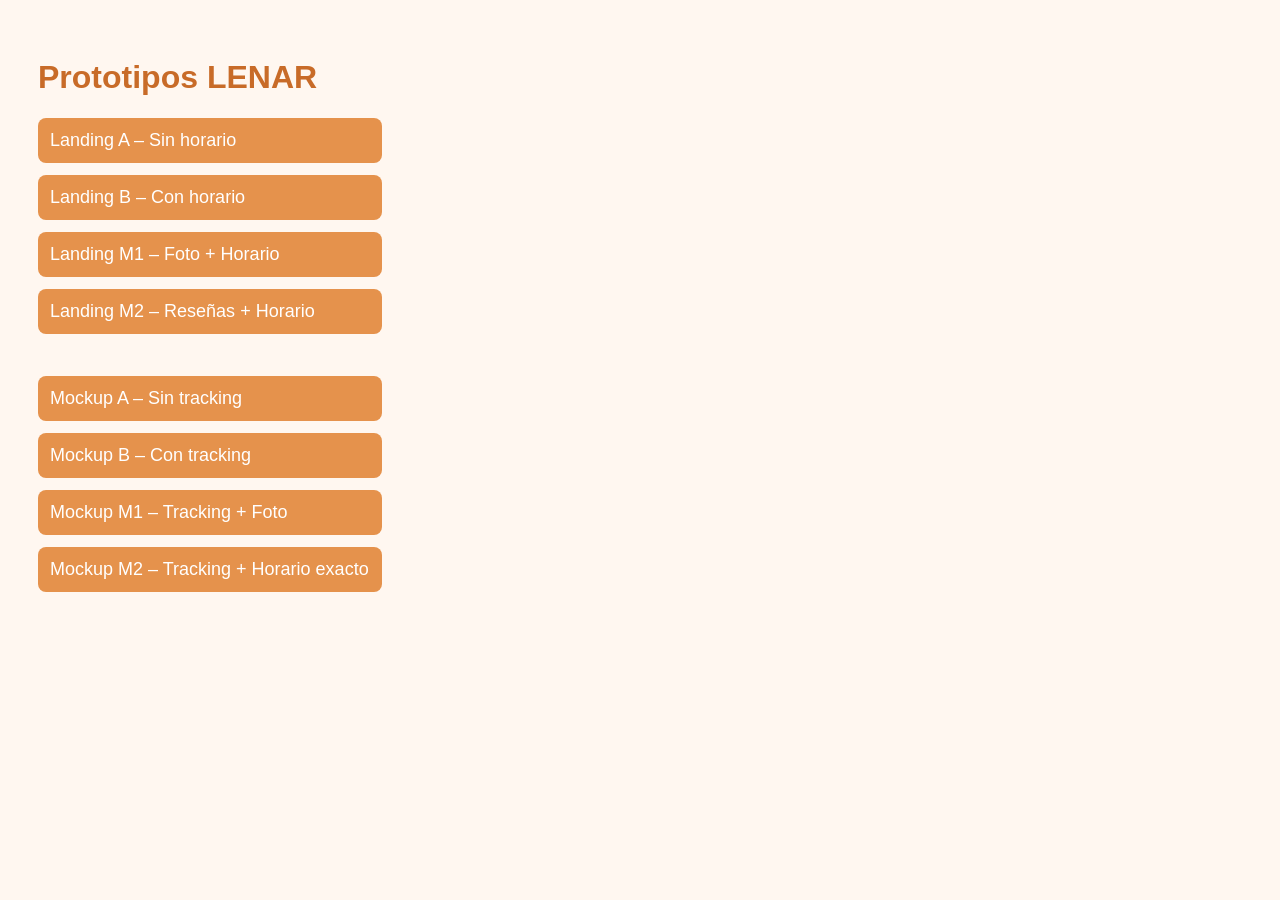
<file: prototipos/index.html>
<!doctype html>
<html lang="es">
<head>
<meta charset="utf-8">
<meta name="viewport" content="width=device-width, initial-scale=1">
<title>Lenar MVPs</title>
<style>
  body { font-family: Arial, sans-serif; background: #FFF7F0; padding: 30px; }
  h1 { color: #C86B28; font-weight: 700; }
  a { display: block; margin: 12px 0; padding: 12px; background: #E5924C;
      color: white; text-decoration: none; max-width: 320px; border-radius: 8px; font-size: 18px; }
</style>
</head>
<body>
<h1>Prototipos LENAR</h1>
<a href="landing_a/">Landing A – Sin horario</a>
<a href="landing_b/">Landing B – Con horario</a>
<a href="landing_m1/">Landing M1 – Foto + Horario</a>
<a href="landing_m2/">Landing M2 – Reseñas + Horario</a>
<br>
<a href="mockup_a/">Mockup A – Sin tracking</a>
<a href="mockup_b/">Mockup B – Con tracking</a>
<a href="mockup_m1/">Mockup M1 – Tracking + Foto</a>
<a href="mockup_m2/">Mockup M2 – Tracking + Horario exacto</a>
</body>
</html>
</file>
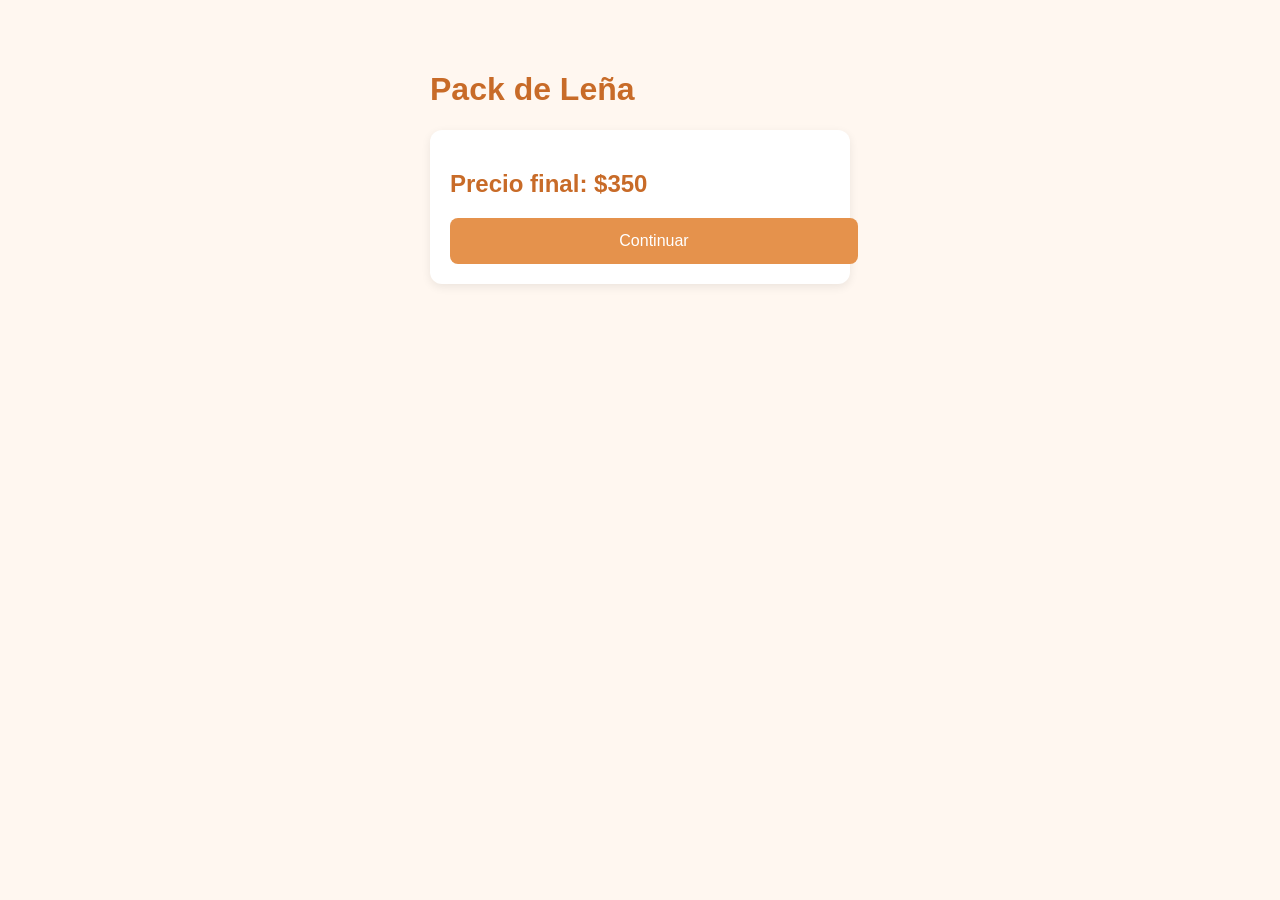
<file: prototipos/landing_a/index.html>
<!doctype html>
<html lang="es">
<head>
<meta charset="utf-8">
<meta name="viewport" content="width=device-width, initial-scale=1">
<title>Landing A - Sin Horario</title>
<link rel="stylesheet" href="../assets/estilos.css">
<script src="../assets/pantallas.js"></script>
</head>
<body>
<div class="container">
  <div id="home" class="screen">
    <h1>Pack de Leña</h1>
    <div class="card">
      <h2>Precio final: $350</h2>
      <a class="btn" href="#" onclick="show('confirm')">Continuar</a>
    </div>
  </div>
  <div id="confirm" class="screen hidden">
    <h2>Confirmación</h2>
    <p>Tu intención quedó registrada.</p>
    <a class="btn" href="#" onclick="show('home')">Volver</a>
  </div>
</div>
</body>
</html>
</file>
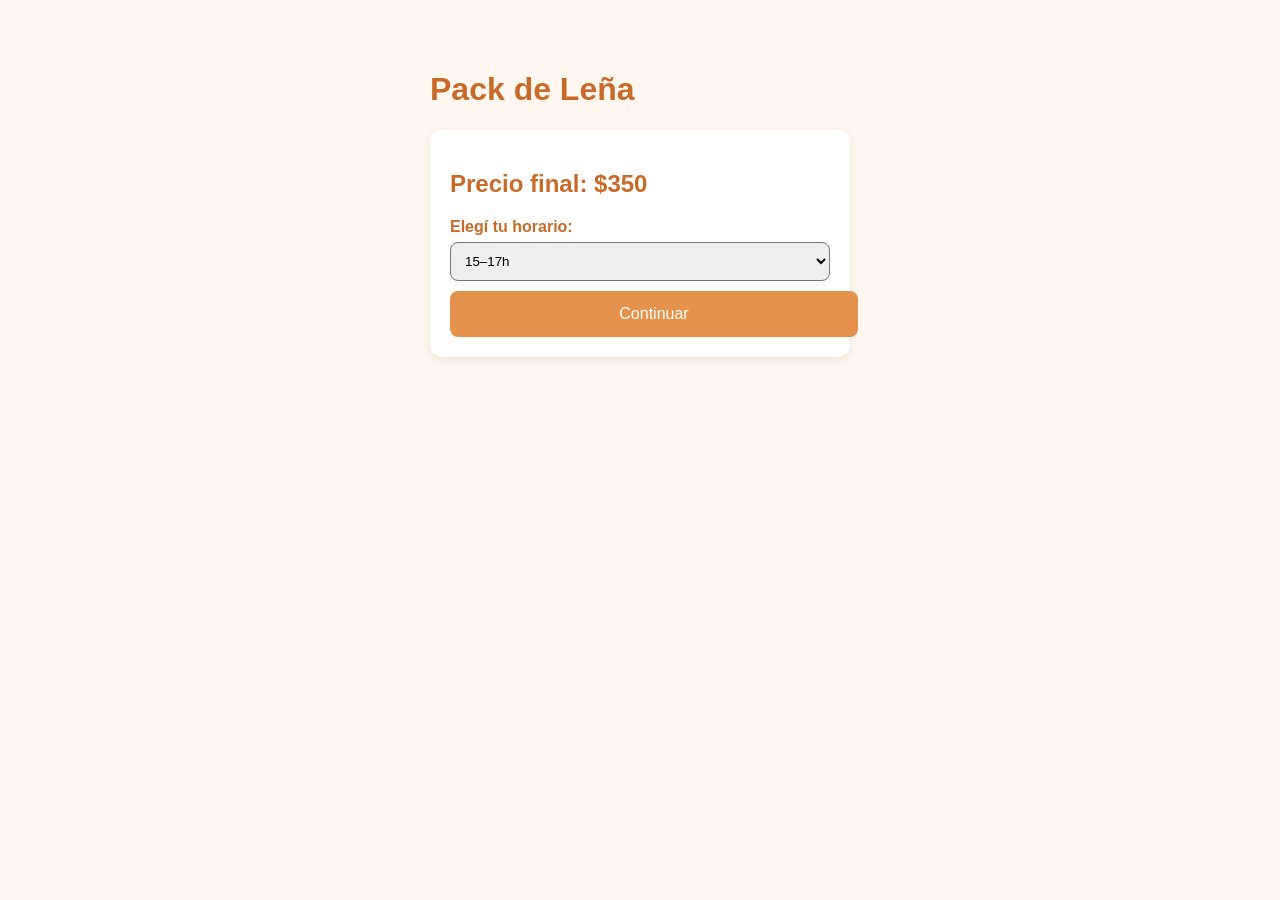
<file: prototipos/landing_b/index.html>
<!doctype html>
<html lang="es">
<head>
<meta charset="utf-8">
<meta name="viewport" content="width=device-width, initial-scale=1">
<title>Landing B - Con Horario</title>
<link rel="stylesheet" href="../assets/estilos.css">
<script src="../assets/pantallas.js"></script>
</head>
<body>
<div class="container">
  <div id="home" class="screen">
    <h1>Pack de Leña</h1>
    <div class="card">
      <h2>Precio final: $350</h2>
      <label>Elegí tu horario:</label>
      <select>
        <option>15–17h</option>
        <option>17–19h</option>
      </select>
      <a class="btn" href="#" onclick="show('confirm')">Continuar</a>
    </div>
  </div>
  <div id="confirm" class="screen hidden">
    <h2>Confirmación</h2>
    <p>Tu intención quedó registrada.</p>
    <a class="btn" href="#" onclick="show('home')">Volver</a>
  </div>
</div>
</body>
</html>
</file>
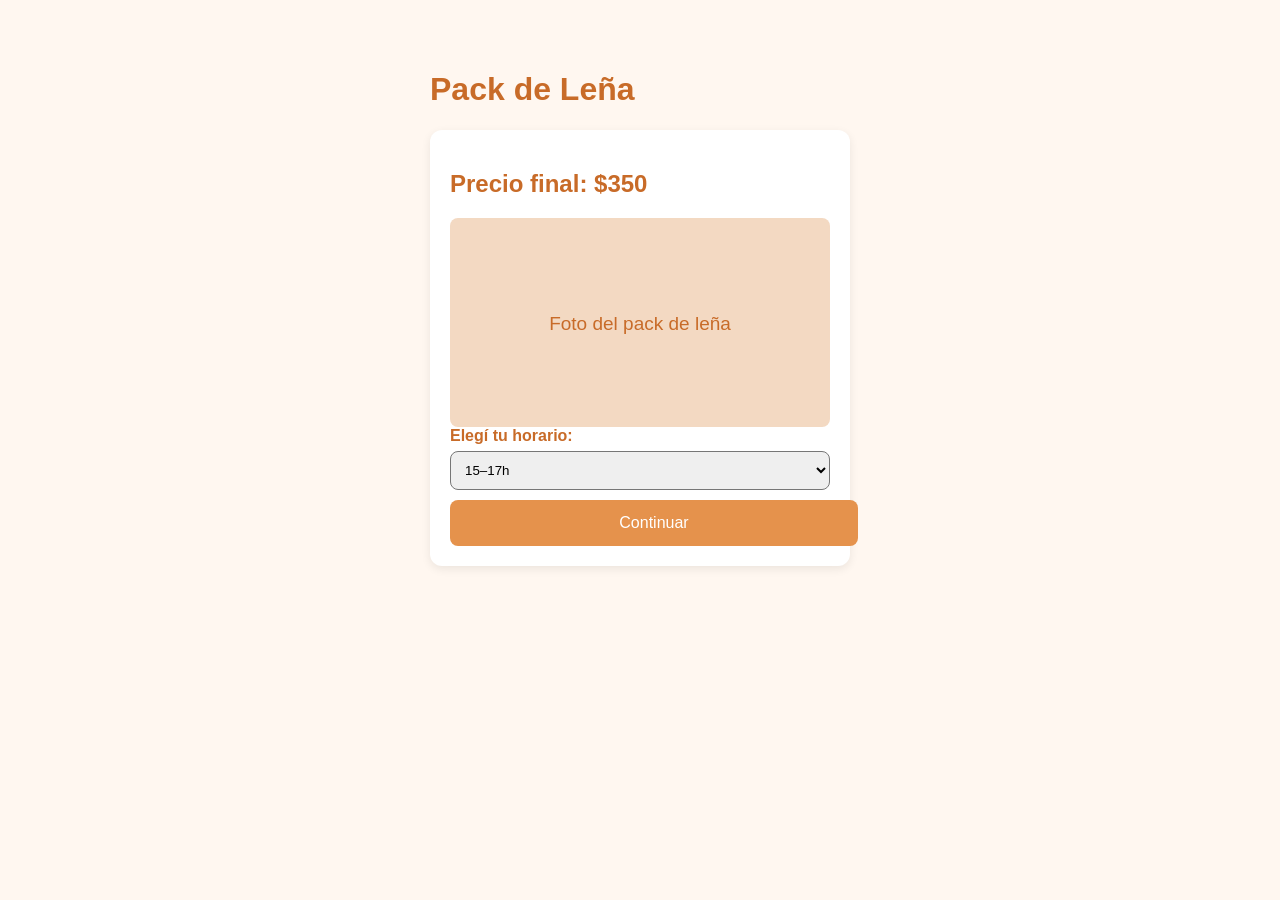
<file: prototipos/landing_m1/index.html>
<!doctype html>
<html lang="es">
<head>
<meta charset="utf-8">
<meta name="viewport" content="width=device-width, initial-scale=1">
<title>Landing M1 - Foto + Horario</title>
<link rel="stylesheet" href="../assets/estilos.css">
<script src="../assets/pantallas.js"></script>
</head>
<body>
<div class="container">
  <div id="home" class="screen">
    <h1>Pack de Leña</h1>
    <div class="card">
      <h2>Precio final: $350</h2>
      <img class="foto" src="../assets/foto_pack.svg" alt="Pack de leña">
      <label>Elegí tu horario:</label>
      <select>
        <option>15–17h</option>
        <option>17–19h</option>
      </select>
      <a class="btn" href="#" onclick="show('confirm')">Continuar</a>
    </div>
  </div>
  <div id="confirm" class="screen hidden">
    <h2>Confirmación</h2>
    <p>Tu intención quedó registrada.</p>
    <a class="btn" href="#" onclick="show('home')">Volver</a>
  </div>
</div>
</body>
</html>
</file>
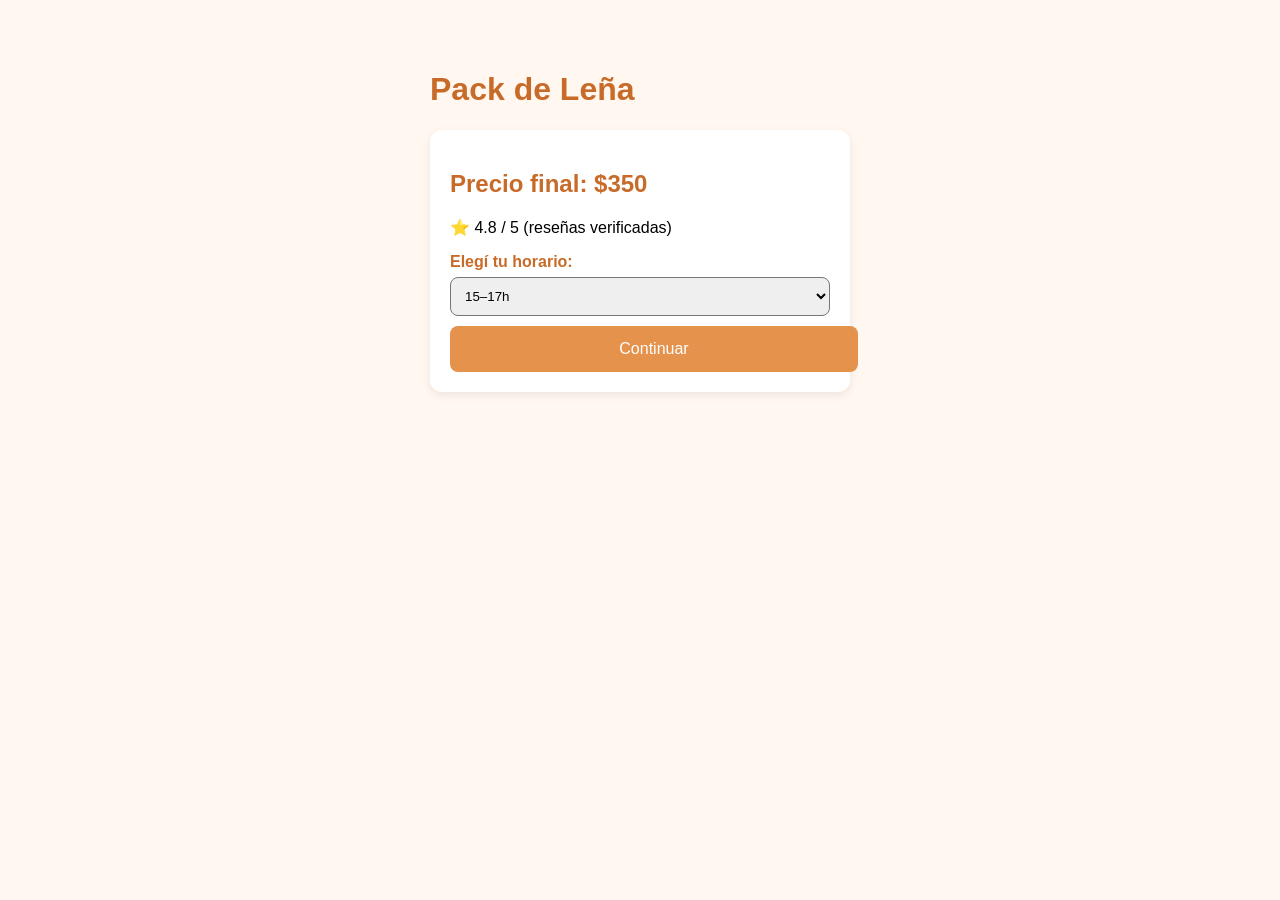
<file: prototipos/landing_m2/index.html>
<!doctype html>
<html lang="es">
<head>
<meta charset="utf-8">
<meta name="viewport" content="width=device-width, initial-scale=1">
<title>Landing M2 - Reseñas + Horario</title>
<link rel="stylesheet" href="../assets/estilos.css">
<script src="../assets/pantallas.js"></script>
</head>
<body>
<div class="container">
  <div id="home" class="screen">
    <h1>Pack de Leña</h1>
    <div class="card">
      <h2>Precio final: $350</h2>
      <p>⭐ 4.8 / 5 (reseñas verificadas)</p>
      <label>Elegí tu horario:</label>
      <select>
        <option>15–17h</option>
        <option>17–19h</option>
      </select>
      <a class="btn" href="#" onclick="show('confirm')">Continuar</a>
    </div>
  </div>
  <div id="confirm" class="screen hidden">
    <h2>Confirmación</h2>
    <p>Tu intención quedó registrada.</p>
    <a class="btn" href="#" onclick="show('home')">Volver</a>
  </div>
</div>
</body>
</html>
</file>
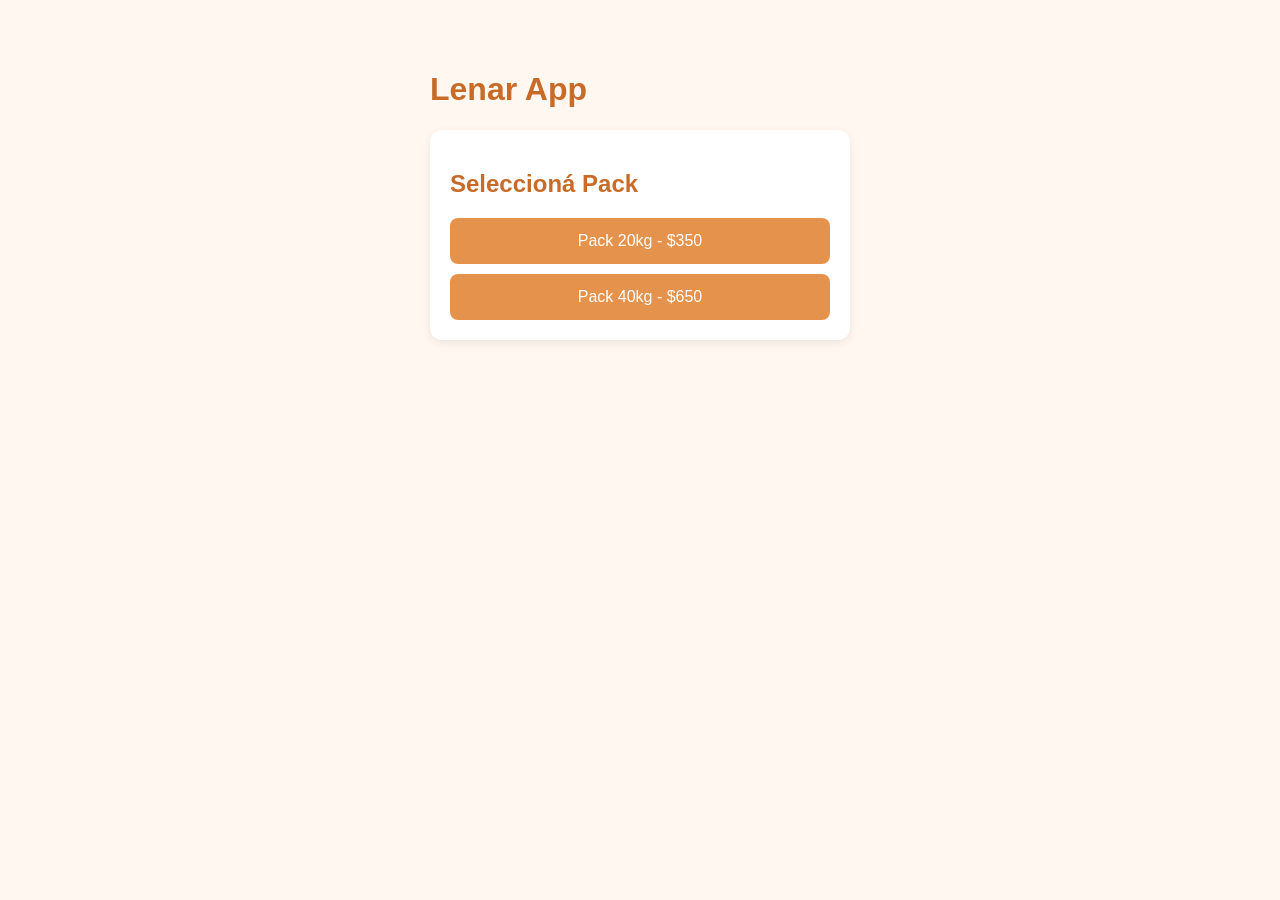
<file: prototipos/mockup_a/index.html>
<!doctype html>
<html lang="es">
<head>
<meta charset="utf-8">
<meta name="viewport" content="width=device-width, initial-scale=1">
<title>Mockup A - Sin Tracking</title>
<link rel="stylesheet" href="../assets/estilos.css">
<script src="../assets/pantallas.js"></script>
</head>
<body>
<div class="container">
  <div id="home" class="screen">
    <h1>Lenar App</h1>
    <div class="card">
      <h2>Seleccioná Pack</h2>
      <button onclick="show('zona')">Pack 20kg - $350</button>
      <button onclick="show('zona')">Pack 40kg - $650</button>
    </div>
  </div>
  <div id="zona" class="screen hidden">
    <h2>Elegir zona</h2>
    <select>
      <option>Montevideo</option>
      <option>Canelones</option>
    </select>
    <button onclick="show('horario')">Continuar</button>
  </div>
  <div id="horario" class="screen hidden">
    <h2>Elegir horario</h2>
    <select>
      <option>15–17h</option>
      <option>17–19h</option>
    </select>
    <button onclick="show('tracking')">Confirmar pedido</button>
  </div>
  <div id="tracking" class="screen hidden">
    <h2>Pedido confirmado</h2>
    <button onclick="show('home')">Finalizar</button>
  </div>
</div>
</body>
</html>
</file>
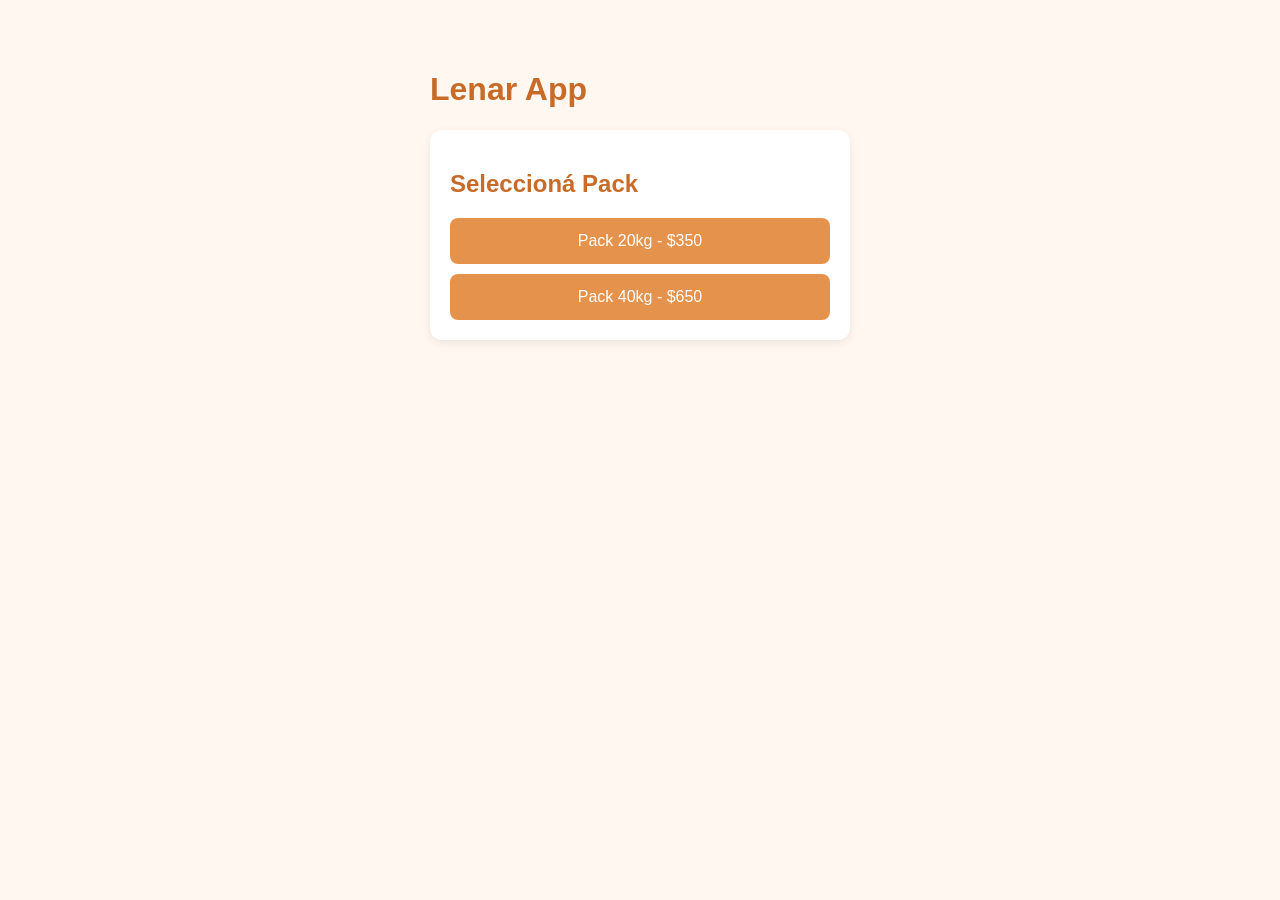
<file: prototipos/mockup_b/index.html>
<!doctype html>
<html lang="es">
<head>
<meta charset="utf-8">
<meta name="viewport" content="width=device-width, initial-scale=1">
<title>Mockup B - Con Tracking</title>
<link rel="stylesheet" href="../assets/estilos.css">
<script src="../assets/pantallas.js"></script>
</head>
<body>
<div class="container">
  <div id="home" class="screen">
    <h1>Lenar App</h1>
    <div class="card">
      <h2>Seleccioná Pack</h2>
      <button onclick="show('zona')">Pack 20kg - $350</button>
      <button onclick="show('zona')">Pack 40kg - $650</button>
    </div>
  </div>
  <div id="zona" class="screen hidden">
    <h2>Elegir zona</h2>
    <select>
      <option>Montevideo</option>
      <option>Canelones</option>
    </select>
    <button onclick="show('horario')">Continuar</button>
  </div>
  <div id="horario" class="screen hidden">
    <h2>Elegir horario</h2>
    <select>
      <option>15–17h</option>
      <option>17–19h</option>
    </select>
    <button onclick="show('tracking')">Confirmar pedido</button>
  </div>
  <div id="tracking" class="screen hidden">
    <h2>Pedido confirmado</h2>
    <p><strong>Tracking:</strong> En camino</p>
    <button onclick="show('home')">Finalizar</button>
  </div>
</div>
</body>
</html>
</file>
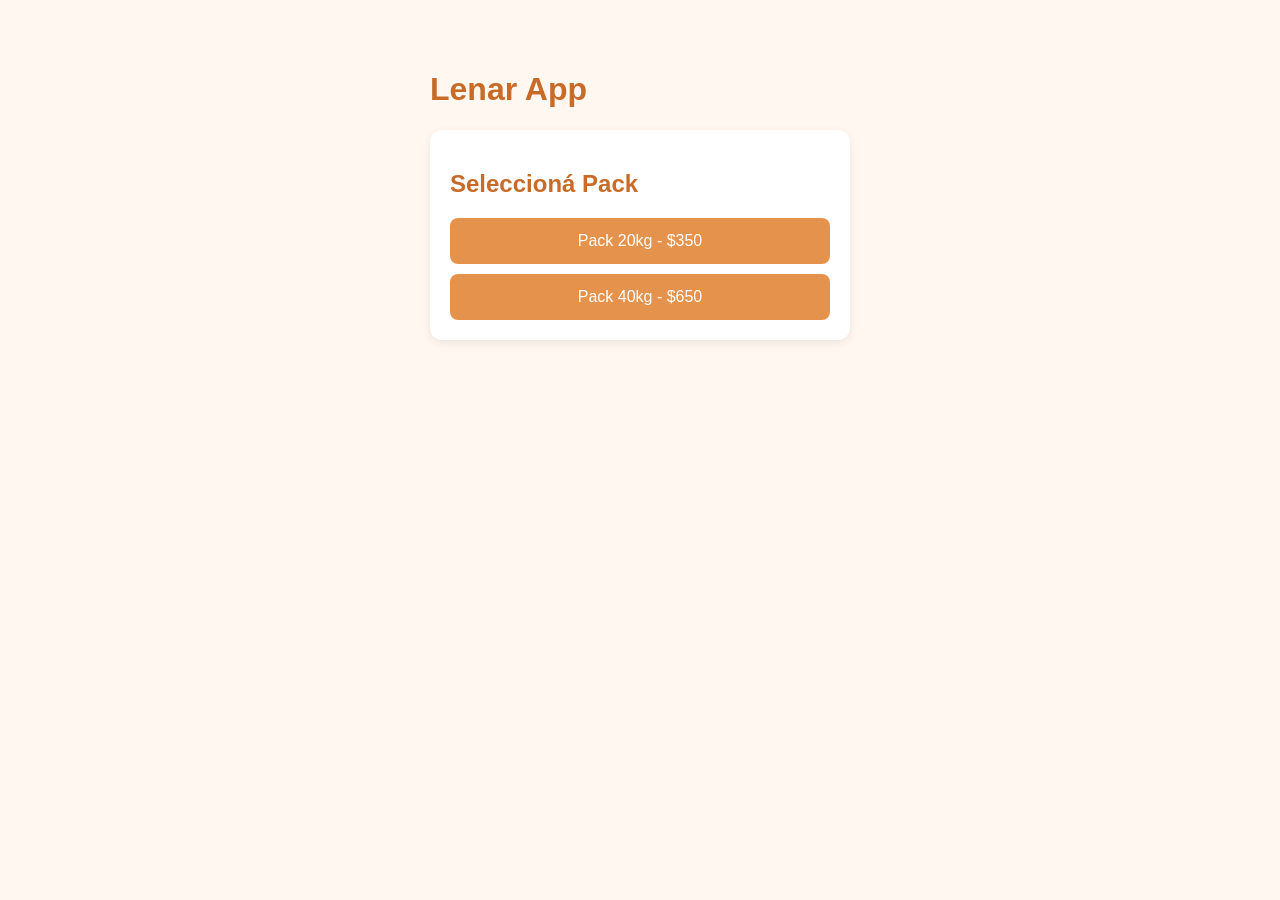
<file: prototipos/mockup_m1/index.html>
<!doctype html>
<html lang="es">
<head>
<meta charset="utf-8">
<meta name="viewport" content="width=device-width, initial-scale=1">
<title>Mockup M1 - Tracking + Foto</title>
<link rel="stylesheet" href="../assets/estilos.css">
<script src="../assets/pantallas.js"></script>
</head>
<body>
<div class="container">
  <div id="home" class="screen">
    <h1>Lenar App</h1>
    <div class="card">
      <h2>Seleccioná Pack</h2>
      <button onclick="show('zona')">Pack 20kg - $350</button>
      <button onclick="show('zona')">Pack 40kg - $650</button>
    </div>
  </div>
  <div id="zona" class="screen hidden">
    <h2>Elegir zona</h2>
    <select>
      <option>Montevideo</option>
      <option>Canelones</option>
    </select>
    <button onclick="show('horario')">Continuar</button>
  </div>
  <div id="horario" class="screen hidden">
    <h2>Elegir horario</h2>
    <select>
      <option>15–17h</option>
      <option>17–19h</option>
    </select>
    <button onclick="show('tracking')">Confirmar pedido</button>
  </div>
  <div id="tracking" class="screen hidden">
    <h2>Pedido confirmado</h2>
    <p><strong>Tracking:</strong> En camino</p>
    <img class="foto" src="../assets/foto_repartidor.svg" alt="Repartidor">
    <button onclick="show('home')">Finalizar</button>
  </div>
</div>
</body>
</html>
</file>
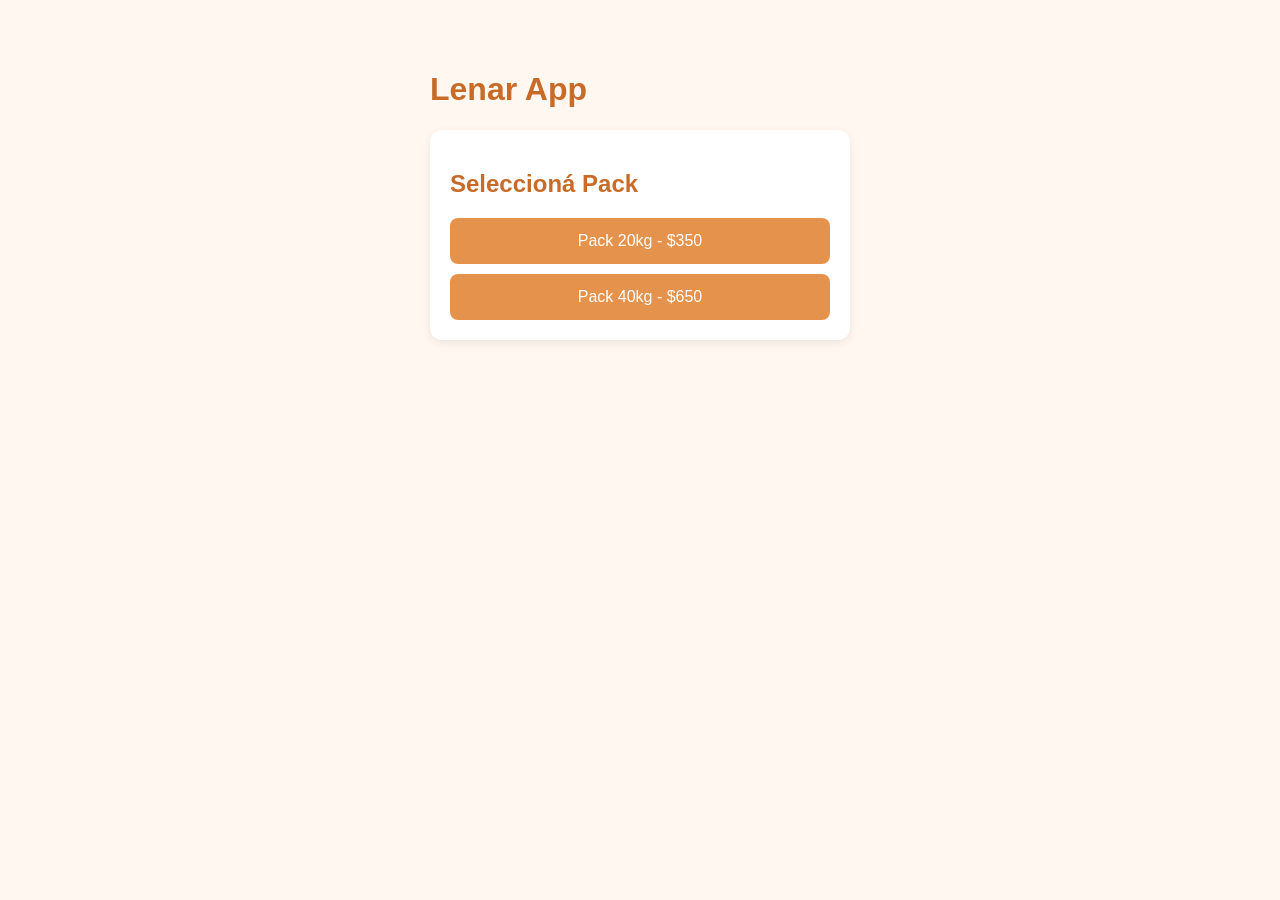
<file: prototipos/mockup_m2/index.html>
<!doctype html>
<html lang="es">
<head>
<meta charset="utf-8">
<meta name="viewport" content="width=device-width, initial-scale=1">
<title>Mockup M2 - Tracking + Horario exacto</title>
<link rel="stylesheet" href="../assets/estilos.css">
<script src="../assets/pantallas.js"></script>
</head>
<body>
<div class="container">
  <div id="home" class="screen">
    <h1>Lenar App</h1>
    <div class="card">
      <h2>Seleccioná Pack</h2>
      <button onclick="show('zona')">Pack 20kg - $350</button>
      <button onclick="show('zona')">Pack 40kg - $650</button>
    </div>
  </div>
  <div id="zona" class="screen hidden">
    <h2>Elegir zona</h2>
    <select>
      <option>Montevideo</option>
      <option>Canelones</option>
    </select>
    <button onclick="show('horario')">Continuar</button>
  </div>
  <div id="horario" class="screen hidden">
    <h2>Elegir horario</h2>
    <select>
      <option>15–17h</option>
      <option>17–19h</option>
    </select>
    <button onclick="show('tracking')">Confirmar pedido</button>
  </div>
  <div id="tracking" class="screen hidden">
    <h2>Pedido confirmado</h2>
    <p><strong>Tracking:</strong> En camino</p>
    <p><strong>Llega a las:</strong> 16:32</p>
    <button onclick="show('home')">Finalizar</button>
  </div>
</div>
</body>
</html>
</file>
<file: prototipos/assets/estilos.css>
body { font-family: Arial, sans-serif; background: #FFF7F0; margin: 0; padding: 30px; }
.container { max-width: 420px; margin: auto; padding: 20px; }
.card { background: #FFFFFF; padding: 20px; border-radius: 12px;
        box-shadow: 0 3px 10px rgba(0,0,0,0.08); margin-bottom: 20px; }
h1, h2 { color: #C86B28; font-weight: 700; }
button, a.btn { width: 100%; padding: 14px; background: #E5924C; color: white;
                border: none; border-radius: 8px; font-size: 16px; margin-top: 10px;
                text-align: center; display: block; text-decoration: none; cursor: pointer; }
label { font-weight: bold; color: #C86B28; }
select { width: 100%; padding: 10px; border-radius: 8px; margin-top: 6px; }
.foto { width: 100%; border-radius: 8px; display: block; }
.hidden { display: none; }
</file>
